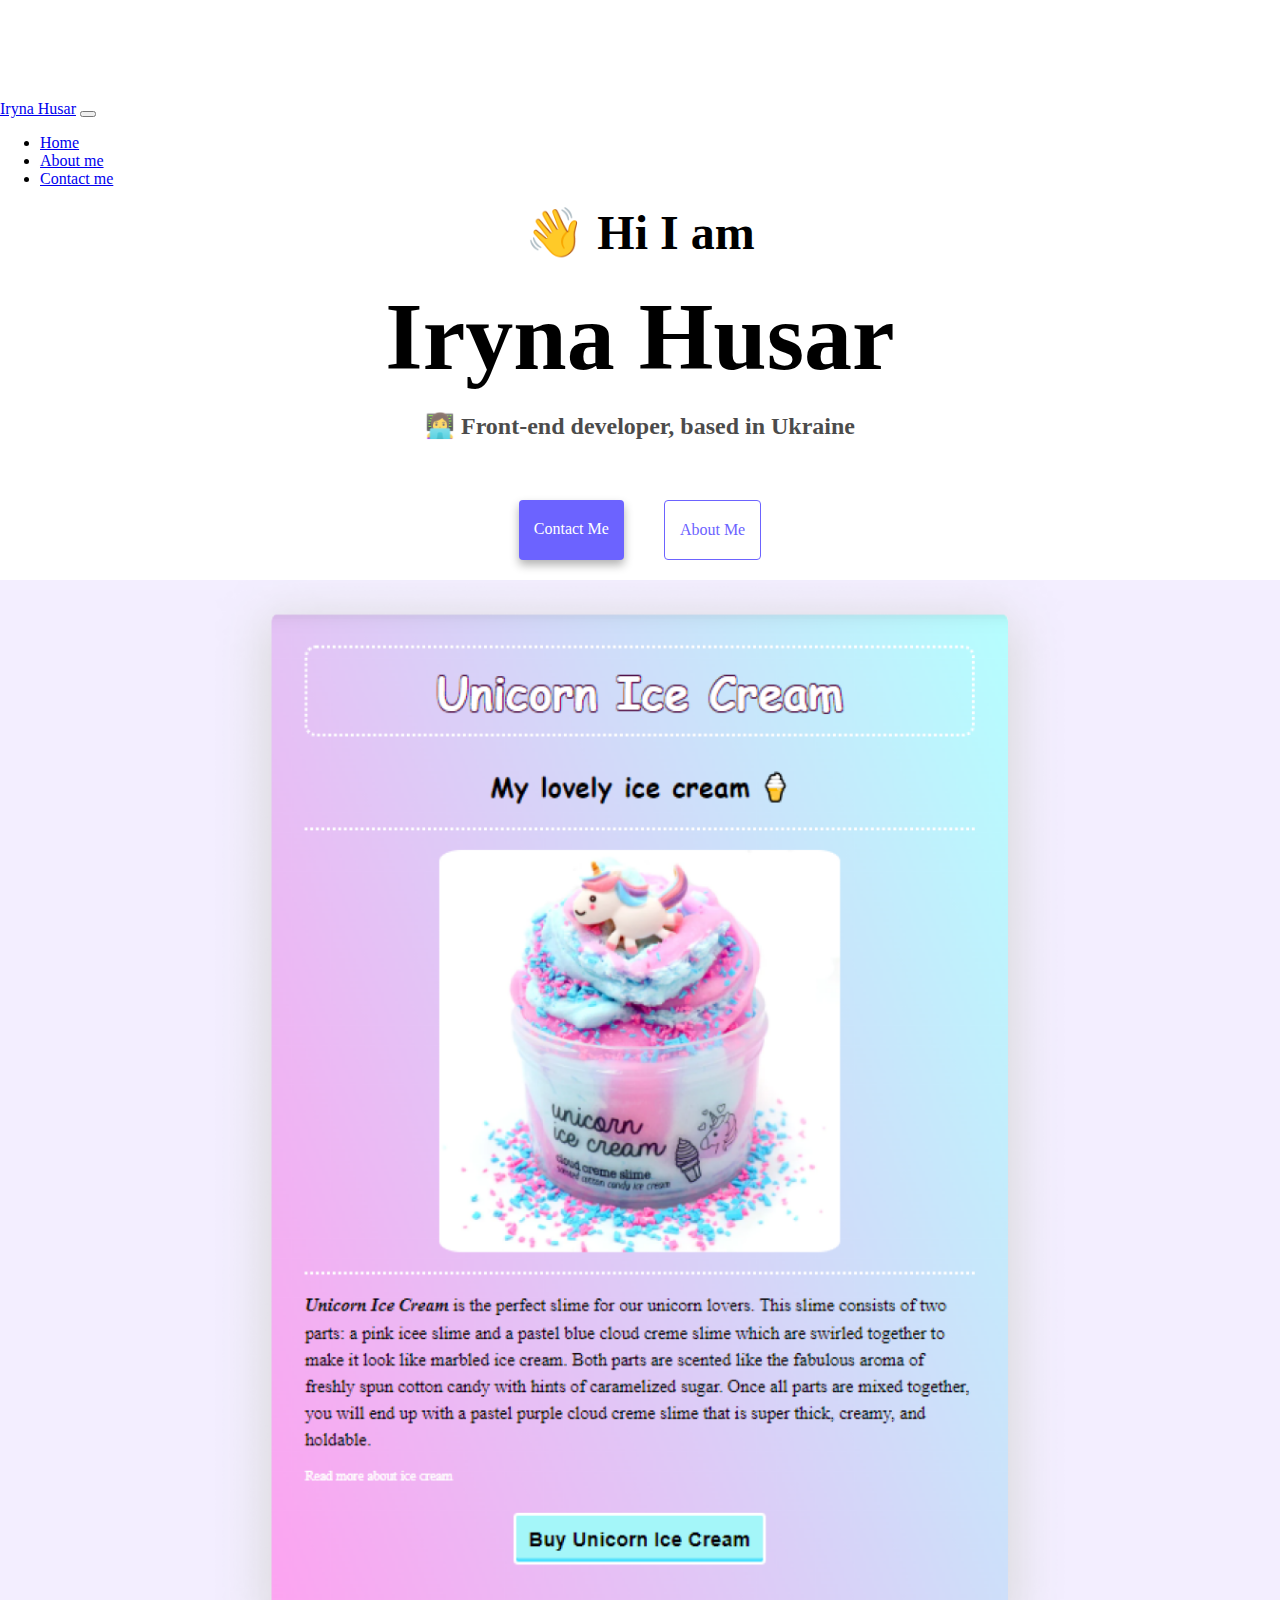
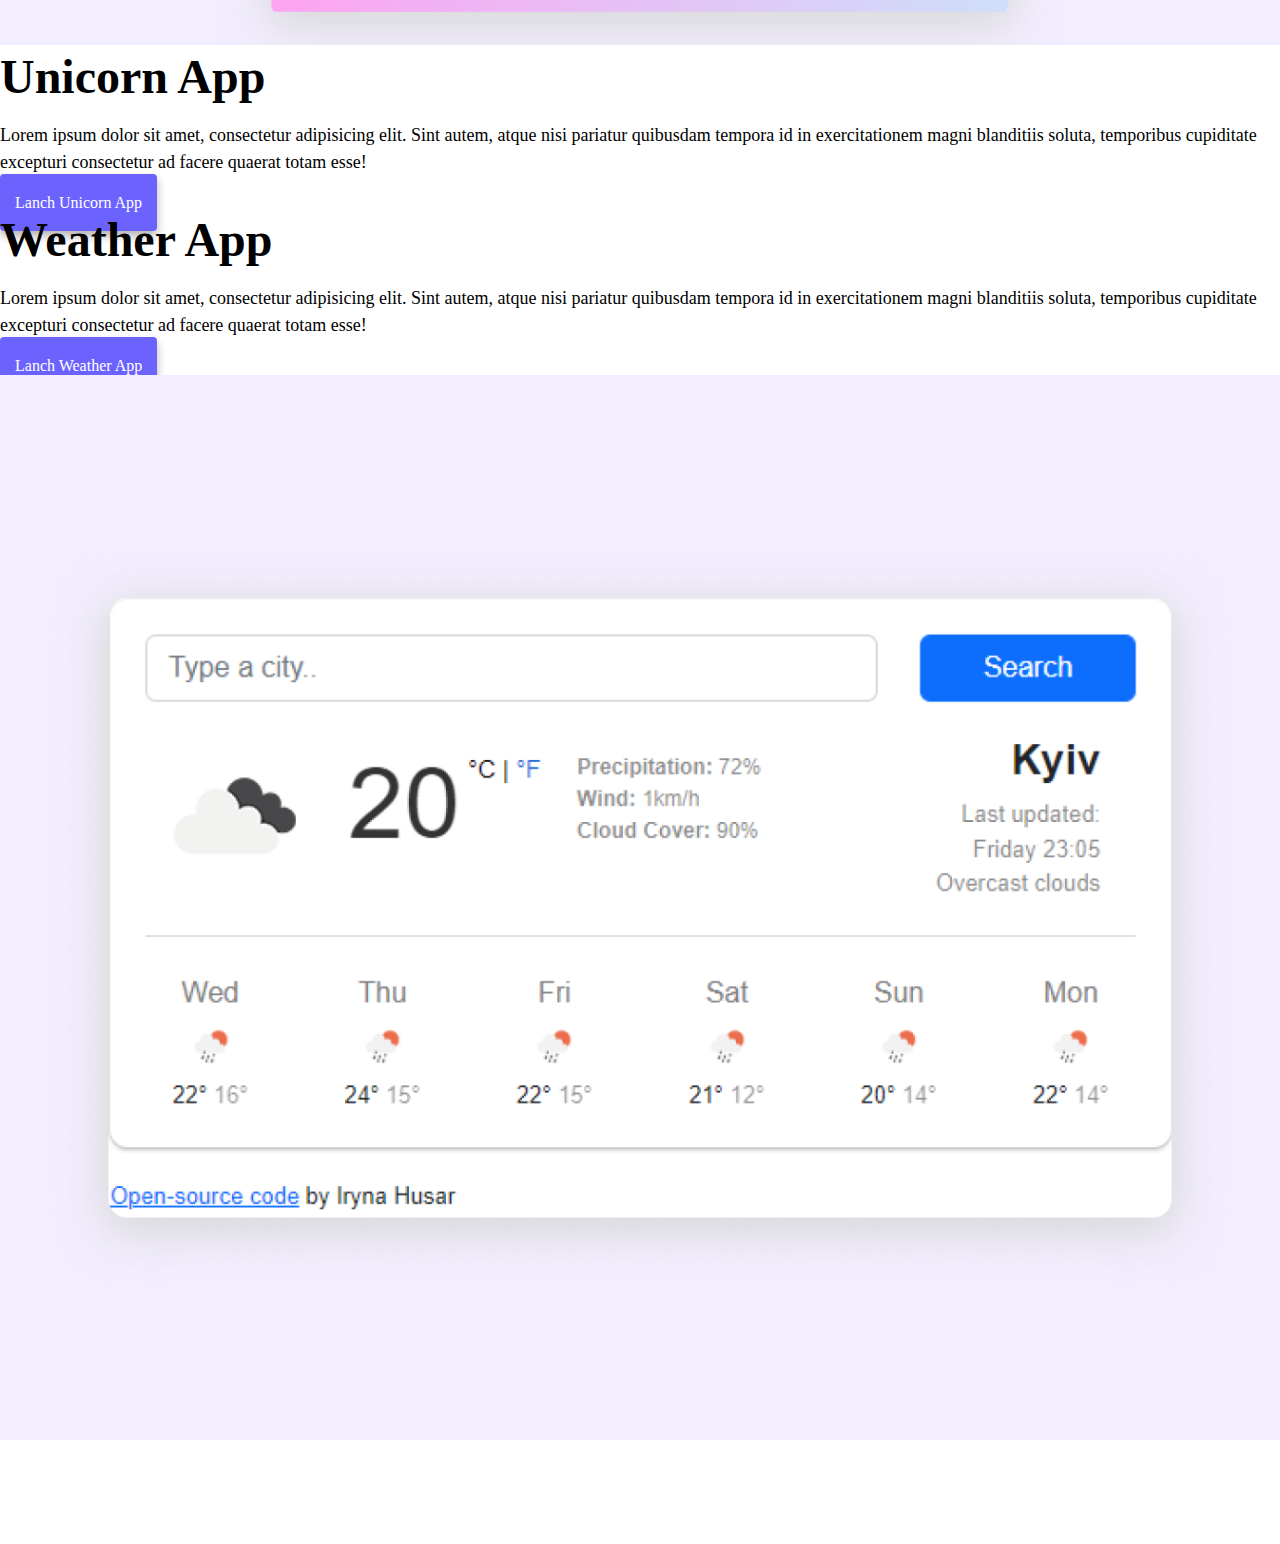
<file: index.html>
<!DOCTYPE html>
<html lang="en">
<head>
   <meta charset="UTF-8" />
   <meta http-equiv="X-UA-Compatible" content="IE=edge" />
   <meta name="viewport" content="width=device-width, initial-scale=1.0" />
   <title>Front-end developer - Iryna Husar</title>
   <meta name="description" content="Iryna Husar is a front-end developer based in Ukraine, check out her projects and contact her for job inquiries">
   <link href="https://cdn.jsdelivr.net/npm/bootstrap@5.2.0-beta1/dist/css/bootstrap.min.css" rel="stylesheet" integrity="sha384-0evHe/X+R7YkIZDRvuzKMRqM+OrBnVFBL6DOitfPri4tjfHxaWutUpFmBp4vmVor" crossorigin="anonymous">
   <script src="https://cdn.jsdelivr.net/npm/bootstrap@5.2.0-beta1/dist/js/bootstrap.bundle.min.js" integrity="sha384-pprn3073KE6tl6bjs2QrFaJGz5/SUsLqktiwsUTF55Jfv3qYSDhgCecCxMW52nD2" crossorigin="anonymous"></script>
   <link rel="stylesheet" href="style.css" />
</head>
<body>
   <nav class="navbar navbar-expand-lg navbar-light bg-light fixed-top">
      <div class="container">
         <a class="navbar-brand" href="index.html" title="Homepage">Iryna Husar</a>
         <button class="navbar-toggler" type="button" data-bs-toggle="collapse" data-bs-target="#navbarNavDropdown" aria-controls="navbarNavDropdown" aria-expanded="false" aria-label="Toggle navigation">
            <span class="navbar-toggler-icon"></span>
         </button>
         <div class="collapse navbar-collapse" id="navbarNavDropdown">
            <ul class="navbar-nav">
            <li class="nav-item">
               <a class="nav-link active" aria-current="page" href="index.html" title="Homepage">Home</a>
            </li>
            <li class="nav-item">
               <a class="nav-link" href="about_me.html" title="About Iryna Husar">About me</a>
            </li>
            <li class="nav-item">
               <a class="nav-link" href="about_me.html#contact" title="Contact Iryna Husar">Contact me</a>
            </li>
            </ul>
         </div>
      </div>
   </nav>
   <h2>👋 Hi I am</h2>
   <h1>Iryna Husar</h1>
   <h3>👩‍💻 Front-end developer, based in Ukraine</h3>
   <div class="navigation-links mb-5">
      <a href="about_me.html#contact" class="primary-link" title="Contact Iryna Husar">Contact me</a>
      <a href="about_me.html" class="about-link" title="About Iryna Husar">About me</a>
   </div>
   <div class="container">
      <div class="row">
         <div class="col-md-6">
            <img src="img/Unicorn.png" alt="Unicorn-app" class="img-decoration img-fluid rounded d-none d-md-block">
         </div>
         <div class="col-md-6">
            <h2 class="mb-3 left-text">Unicorn App</h2>
            <p class="description left-text">Lorem ipsum dolor sit amet, consectetur adipisicing elit. Sint autem, atque nisi pariatur quibusdam tempora id in exercitationem magni blanditiis soluta, temporibus cupiditate excepturi consectetur ad facere quaerat totam esse!</p>
            <div class="mt-5">
               <a href="https://www.shecodes.io/workshops/shecodes-basics-2ad76f6c-e6f8-48c6-9ce6-2bc892fc5e05/projects/913447"  target="_blank" class="primary-link" title="Unicorn project">Lanch Unicorn App</a>
            </div> 
         </div>
      </div>
      <div class="row mt-5">
         <div class="col-md-6">
            <h2 class="mb-3 left-text">Weather App</h2>
            <p class="description left-text">Lorem ipsum dolor sit amet, consectetur adipisicing elit. Sint autem, atque nisi pariatur quibusdam tempora id in exercitationem magni blanditiis soluta, temporibus cupiditate excepturi consectetur ad facere quaerat totam esse!</p>
            <div class="mt-5">
               <a href="https://www.shecodes.io/workshops/shecodes-plus-9394f6d1-582c-4c88-b638-0334a05db497/projects/978793" target="_blank" class="primary-link" title="Weather project">Lanch Weather App</a>
            </div>
         </div>
         <div class="col-md-6">
            <img src="img/Weather.png" alt="Unicorn-app" class="img-decoration img-fluid rounded d-none d-md-block">
            </div>                
      </div>
   </div>
</body>
</html>
</file>
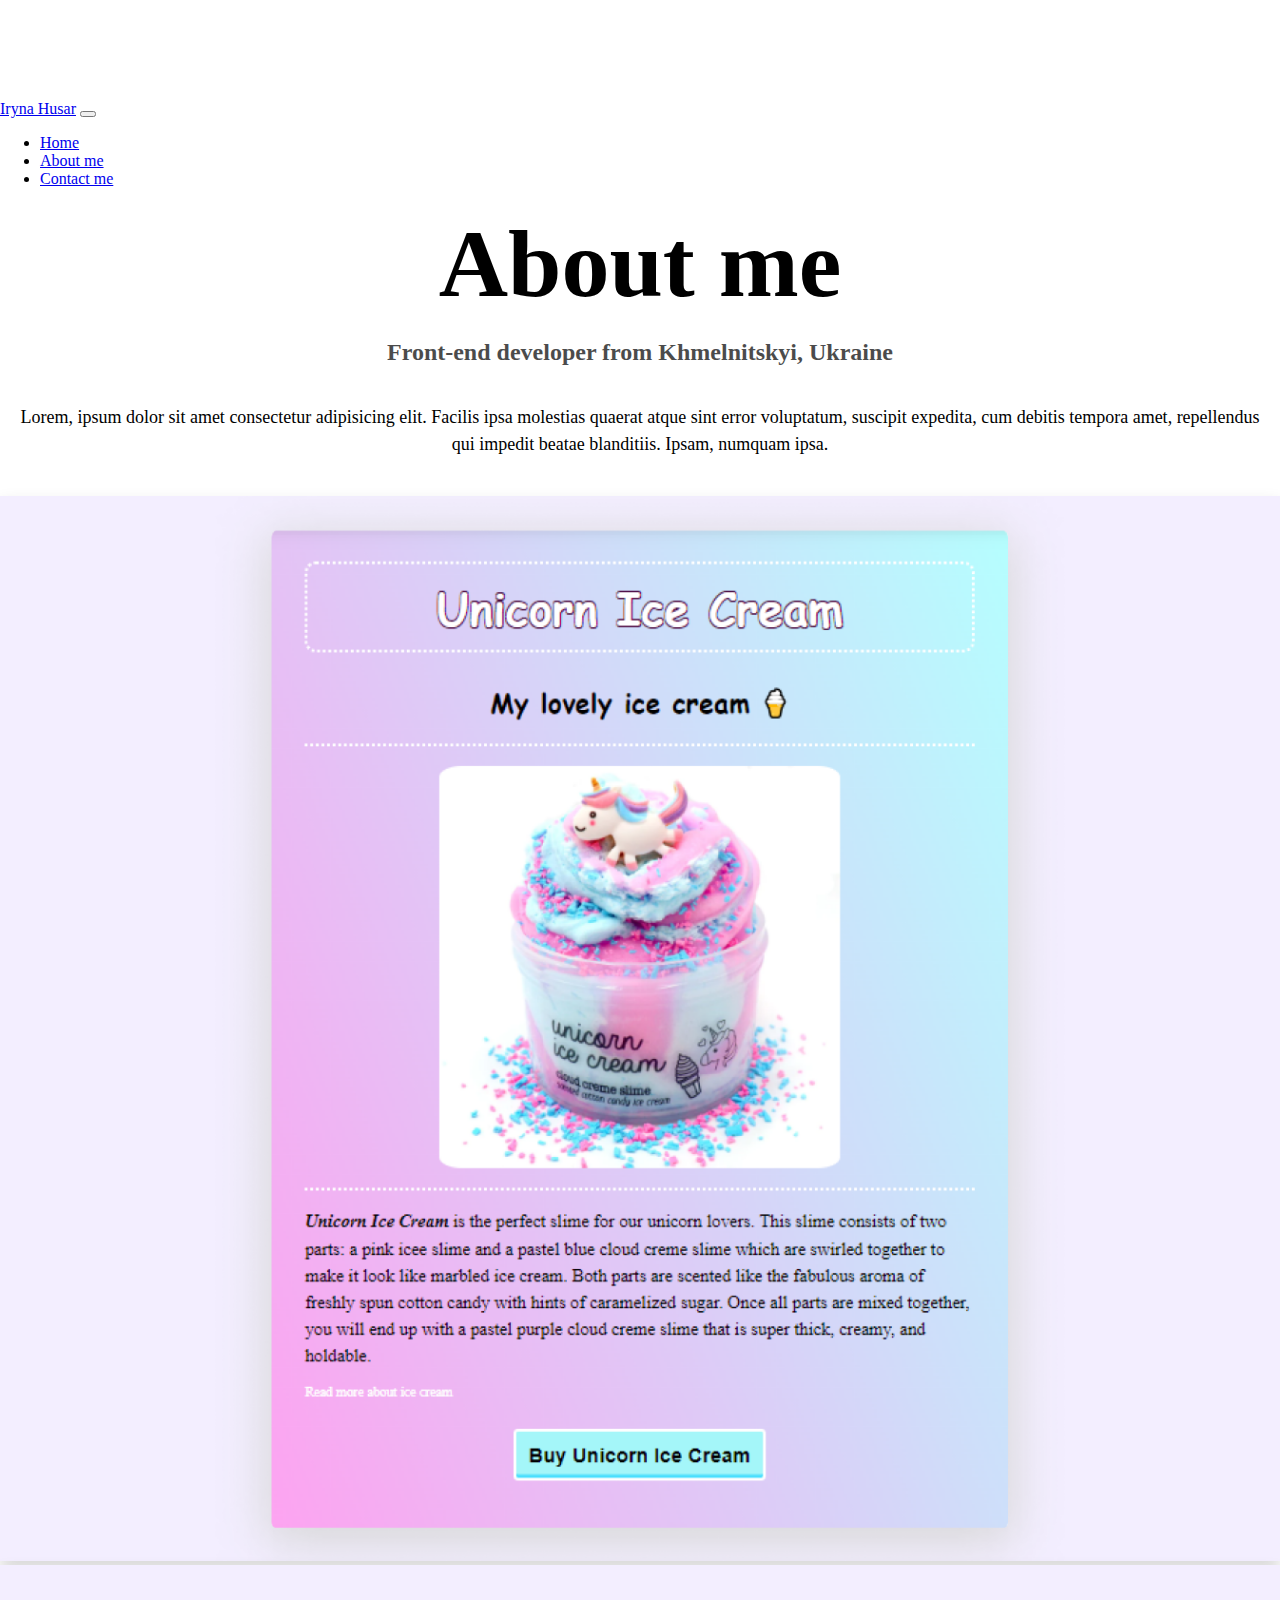
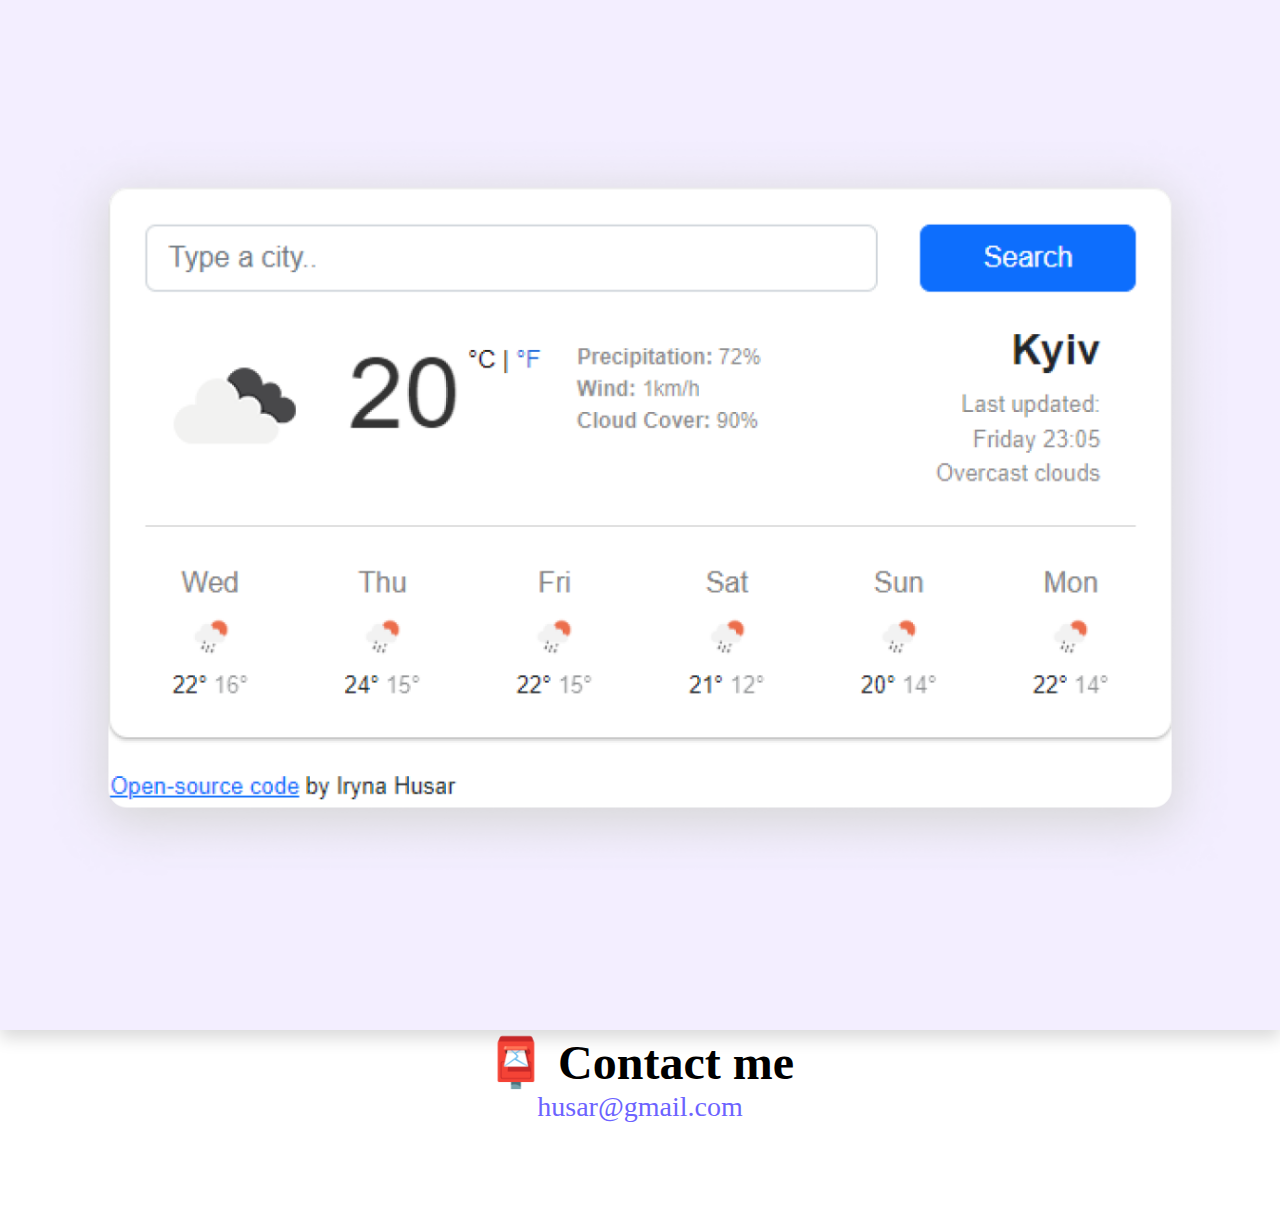
<file: about_me.html>
<!DOCTYPE html>
<html lang="en">
<head>
   <meta charset="UTF-8" />
   <meta http-equiv="X-UA-Compatible" content="IE=edge" />
   <meta name="viewport" content="width=device-width, initial-scale=1.0" />
   <meta name="description" content="About Iryna Husar, a front-end developer based in Ukraine">
   <title>About me - Iryna Husar</title>
   <link href="https://cdn.jsdelivr.net/npm/bootstrap@5.2.0-beta1/dist/css/bootstrap.min.css" rel="stylesheet" integrity="sha384-0evHe/X+R7YkIZDRvuzKMRqM+OrBnVFBL6DOitfPri4tjfHxaWutUpFmBp4vmVor" crossorigin="anonymous">
   <script src="https://cdn.jsdelivr.net/npm/bootstrap@5.2.0-beta1/dist/js/bootstrap.bundle.min.js" integrity="sha384-pprn3073KE6tl6bjs2QrFaJGz5/SUsLqktiwsUTF55Jfv3qYSDhgCecCxMW52nD2" crossorigin="anonymous"></script>
   <link rel="stylesheet" href="style.css" />
</head>
<body>
   <nav class="navbar navbar-expand-lg navbar-light bg-light fixed-top">
      <div class="container">
         <a class="navbar-brand" href="index.html" title="Homepage">Iryna Husar</a>
         <button class="navbar-toggler" type="button" data-bs-toggle="collapse" data-bs-target="#navbarNavDropdown" aria-controls="navbarNavDropdown" aria-expanded="false" aria-label="Toggle navigation">
            <span class="navbar-toggler-icon"></span>
         </button>
         <div class="collapse navbar-collapse" id="navbarNavDropdown">
            <ul class="navbar-nav">
            <li class="nav-item">
               <a class="nav-link" aria-current="page" href="index.html" title="Homepage">Home</a>
            </li>
            <li class="nav-item">
               <a class="nav-link active" href="about_me.html" title="About Iryna Husar">About me</a>
            </li>
            <li class="nav-item">
               <a class="nav-link" href="about_me.html#contact" title="Contact Iryna Husar">Contact me</a>
            </li>
            </ul>
         </div>
      </div>
   </nav>
   <h1>About me</h1>
   <h3>Front-end developer from Khmelnitskyi, Ukraine</h3>
   <div class="text-description text-center my-3">
      <p>Lorem, ipsum dolor sit amet consectetur adipisicing elit. Facilis ipsa molestias quaerat atque sint error voluptatum, suscipit expedita, cum debitis tempora amet, repellendus qui impedit beatae blanditiis. Ipsam, numquam ipsa.</p>
   </div>
   <div class="container my-4">
      <div class="row">
         <div class="col-6 img-about">
            <img src="img/Unicorn.png" alt="Unicorn-app" class="img-decoration img-fluid rounded shadow  p-2 mb-4 ">
         </div>
         <div class="col-6 img-about">
            <img src="img/Weather.png" alt="Weather-app" class="img-decoration img-fluid rounded shadow p-2 mb-4">
         </div>
      </div>
   </div>
   
   <div id="contact" class="mt-5">
   <h2>📮 Contact me</h2>
   <a href="mailto:husar@gmail.com" class="email-link"> husar@gmail.com</a>
   </div>
</body>
</html>
</file>
<file: style.css>
:root {
   --primary-color: #6c63ff;
   --secondary-color: #f5f2fe;
   --box-shadow: 0 5px 10px rgba(0, 0, 0, 0.3);
   }

body {
margin: 100px auto;
}

h1,
h2,
h3 {
text-align: center;
margin: 0;
}

h1 {
font-size: 96px;
margin: 20px;
}

h2 {
font-size: 48px;
}

h3 {
font-size: 24px;
opacity: 0.7;
}

p {
padding: 20px;
border-radius: 4px;
font-size: 18px;
line-height: 1.5;
text-align: center;
}

.navigation-links {
display: flex;
margin-top: 40px;
justify-content: center;
}

.navigation-links a {
margin: 20px;
border-radius: 4px;
padding: 20px 15px;
text-decoration: none;
text-transform: capitalize;
}

.contact-link {
background: var(--primary-color);
box-shadow: var(--box-shadow);
color: white;
}

.about-link {
color: var(--primary-color);
border: 1px solid var(--primary-color);
}

.homepage-link {
color: var(--primary-color);
text-align: center;
display: block;
}

.about-paragraphs {
display: flex;
margin: 30px 0;
}

.about-paragraphs p {
margin: 10px;
}

.email-link {
display: flex;
justify-content: center;
color: var(--primary-color);
font-size: 28px;
text-decoration: none;
}

.email-link:hover {
text-decoration: underline;
}

.img-decoration {
max-width: 100%;
}

.primary-link {
border-radius: 4px;
padding: 20px 15px;
text-decoration: none;
text-transform: capitalize;
background: var(--primary-color);
box-shadow: var(--box-shadow);
color: white;
}

.description {
font-size: 18px;
line-height: 1.5;
background: none;
padding: 0;
}


.left-text {
text-align: left;
}

.right-text {
text-align: right;
}

.container {
width: 100%;
}

.shadow {
box-shadow: 0 .5rem 1rem rgba(0,0,0,.15);
}

@media (max-width: 770px) {

h2 {
font-size: 32px;
text-align: center!important;
}

h1 {
font-size: 48px;
line-height: 1.5;
}

p {
text-align: center!important;
}

.primary-link {
display: block;
text-align: center;
margin: 0 20px;
}

.img-about {
width: 100%;
flex: 0 0 auto;
}

}

.img-fluid {
max-width: 100%;
height: auto;
}
</file>
